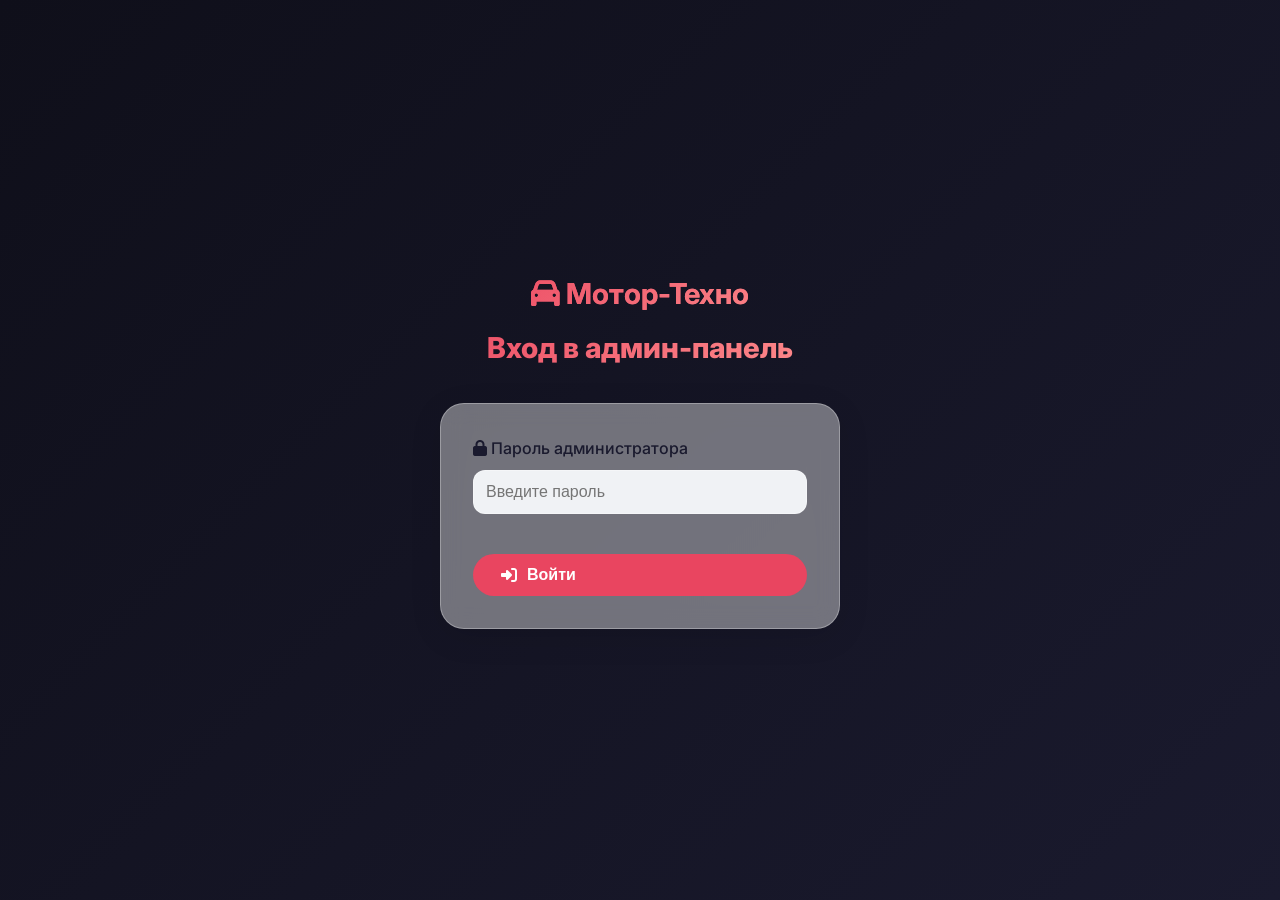
<file: admin-login.html>
<!DOCTYPE html>
<html lang="ru">
<head>
    <meta charset="UTF-8">
    <meta name="viewport" content="width=device-width, initial-scale=1.0">
    <title>Вход в админ-панель | Автосервис "Мотор-Техно"</title>
    <link rel="stylesheet" href="css/style.css">
    <link rel="stylesheet" href="https://cdnjs.cloudflare.com/ajax/libs/font-awesome/6.5.1/css/all.min.css">
    <link href="https://fonts.googleapis.com/css2?family=Inter:opsz,wght@14..32,300;14..32,400;14..32,500;14..32,600;14..32,700&display=swap" rel="stylesheet">
    <style>
        body {
            min-height: 100vh;
            display: flex;
            align-items: center;
            justify-content: center;
            background: linear-gradient(135deg, #0f0f1a 0%, #1a1a2e 100%);
        }
        .login-container {
            max-width: 400px;
            width: 90%;
        }
        .logo {
            text-align: center;
            margin-bottom: 2rem;
        }
        .logo h1 {
            font-size: 1.8rem;
            background: linear-gradient(135deg, #e94560, #ff8e8e);
            -webkit-background-clip: text;
            background-clip: text;
            color: transparent;
        }
    </style>
</head>
<body>
    <div class="login-container">
        <div class="logo">
            <h1><i class="fas fa-car"></i> Мотор-Техно</h1>
            <p style="margin-top: 0.5rem;">Вход в админ-панель</p>
        </div>
        <div class="glass-card" style="padding: 2rem;">
            <div class="form-group">
                <label><i class="fas fa-lock"></i> Пароль администратора</label>
                <input type="password" id="adminPassword" placeholder="Введите пароль" style="width: 100%; padding: 12px; border-radius: 12px; border: var(--glass-border); background: var(--bg-primary); color: var(--text-primary);">
            </div>
            <div id="loginError" style="color: #ff7675; font-size: 0.85rem; margin-top: 8px; display: none;"></div>
            <button class="btn" id="loginBtn" style="width: 100%; margin-top: 1.5rem;">
                <i class="fas fa-sign-in-alt"></i> Войти
            </button>
        </div>
    </div>
    
    <script>
        const PASSWORD_HASH = '04445e6487736590d1ef50186b414e737e0164683cbbec64e00e73c000fd3bef';
        
        const hashPassword = async (password) => {
            const encoder = new TextEncoder();
            const data = encoder.encode(password);
            const hashBuffer = await crypto.subtle.digest('SHA-256', data);
            const hashArray = Array.from(new Uint8Array(hashBuffer));
            return hashArray.map(b => b.toString(16).padStart(2, '0')).join('');
        };
        
        const loginBtn = document.getElementById('loginBtn');
        const passwordInput = document.getElementById('adminPassword');
        const errorDiv = document.getElementById('loginError');
        
        const attemptLogin = async () => {
            const password = passwordInput.value;
            if (!password) {
                errorDiv.textContent = 'Введите пароль';
                errorDiv.style.display = 'block';
                return;
            }
            
            const hashed = await hashPassword(password);
            
            if (hashed === PASSWORD_HASH) {
                sessionStorage.setItem('admin_logged_in', 'true');
                sessionStorage.setItem('admin_login_time', Date.now().toString());
                window.location.href = 'admin.html';
            } else {
                errorDiv.textContent = 'Неверный пароль';
                errorDiv.style.display = 'block';
                passwordInput.value = '';
                passwordInput.focus();
            }
        };
        
        loginBtn.addEventListener('click', attemptLogin);
        passwordInput.addEventListener('keypress', (e) => {
            if (e.key === 'Enter') attemptLogin();
        });
        
        if (sessionStorage.getItem('admin_logged_in') === 'true') {
            window.location.href = 'admin.html';
        }
    </script>
</body>
</html>
</file>
<file: css/style.css>
/* ============================================
   CSS Переменные и глобальные стили
   ============================================ */

:root {
    --bg-primary: #f0f2f5;
    --bg-secondary: rgba(255, 255, 255, 0.7);
    --bg-card: rgba(255, 255, 255, 0.4);
    --text-primary: #1a1a2e;
    --text-secondary: #16213e;
    --accent: #e94560;
    --accent-hover: #ff6b6b;
    --border: rgba(255, 255, 255, 0.5);
    --shadow: rgba(0, 0, 0, 0.1);
    --glass-border: 1px solid rgba(255, 255, 255, 0.3);
    --success: #00b894;
    --warning: #fdcb6e;
    --danger: #ff7675;
}

[data-theme="dark"] {
    --bg-primary: #0f0f1a;
    --bg-secondary: rgba(20, 20, 35, 0.7);
    --bg-card: rgba(30, 30, 50, 0.4);
    --text-primary: #ffffff;
    --text-secondary: #e0e0e0;
    --accent: #ff6b6b;
    --accent-hover: #ff8e8e;
    --border: rgba(255, 255, 255, 0.1);
    --shadow: rgba(0, 0, 0, 0.3);
    --glass-border: 1px solid rgba(255, 255, 255, 0.15);
    --success: #00cec9;
    --warning: #ffeaa7;
    --danger: #ff7675;
}

* {
    margin: 0;
    padding: 0;
    box-sizing: border-box;
}

body {
    font-family: 'Inter', sans-serif;
    background: var(--bg-primary);
    color: var(--text-primary);
    line-height: 1.6;
    transition: background 0.3s ease, color 0.3s ease;
    min-height: 100vh;
}

/* ============================================
   Стекломорфизм
   ============================================ */

.glass-card {
    background: var(--bg-card);
    backdrop-filter: blur(12px);
    border-radius: 24px;
    border: var(--glass-border);
    box-shadow: 0 8px 32px var(--shadow);
    transition: transform 0.3s ease, box-shadow 0.3s ease;
}

.glass-card:hover {
    transform: translateY(-4px);
    box-shadow: 0 12px 40px var(--shadow);
}

/* ============================================
   Кнопки и элементы
   ============================================ */

.btn {
    display: inline-flex;
    align-items: center;
    gap: 10px;
    padding: 12px 28px;
    border-radius: 50px;
    font-weight: 600;
    cursor: pointer;
    transition: all 0.3s cubic-bezier(0.4, 0, 0.2, 1);
    border: none;
    font-size: 1rem;
    background: var(--accent);
    color: white;
    position: relative;
    overflow: hidden;
}

.btn::before {
    content: '';
    position: absolute;
    top: 50%;
    left: 50%;
    width: 0;
    height: 0;
    border-radius: 50%;
    background: rgba(255, 255, 255, 0.3);
    transform: translate(-50%, -50%);
    transition: width 0.6s, height 0.6s;
}

.btn:hover::before {
    width: 300px;
    height: 300px;
}

.btn:hover {
    transform: scale(1.02);
    background: var(--accent-hover);
}

.btn-outline {
    background: transparent;
    border: 2px solid var(--accent);
    color: var(--accent);
}

.btn-outline:hover {
    background: var(--accent);
    color: white;
}

.quick-order-btn {
    background: linear-gradient(135deg, #0088cc, #00a3cc);
    color: white;
    border: none;
    padding: 10px;
    border-radius: 50px;
    cursor: pointer;
    font-weight: 600;
    transition: all 0.3s;
    display: flex;
    align-items: center;
    justify-content: center;
    gap: 8px;
    width: 100%;
    margin-top: 0.5rem;
}

.quick-order-btn:hover {
    transform: scale(1.02);
    background: linear-gradient(135deg, #00a3cc, #00bbcc);
}

/* ============================================
   Навигация
   ============================================ */

.nav-bar {
    background: var(--bg-secondary);
    backdrop-filter: blur(16px);
    padding: 1rem 2rem;
    position: sticky;
    top: 0;
    z-index: 100;
    border-bottom: var(--glass-border);
}

.nav-container {
    max-width: 1400px;
    margin: 0 auto;
    display: flex;
    justify-content: space-between;
    align-items: center;
    flex-wrap: wrap;
    gap: 1rem;
}

.logo {
    font-size: 1.8rem;
    font-weight: 800;
    background: linear-gradient(135deg, var(--accent), #ff8e8e);
    -webkit-background-clip: text;
    background-clip: text;
    color: transparent;
    cursor: pointer;
}

.nav-links {
    display: flex;
    gap: 2rem;
    flex-wrap: wrap;
}

.nav-links a {
    color: var(--text-primary);
    text-decoration: none;
    font-weight: 500;
    transition: color 0.3s;
    cursor: pointer;
}

.nav-links a:hover {
    color: var(--accent);
}

.theme-toggle {
    background: var(--bg-card);
    border: var(--glass-border);
    padding: 10px;
    border-radius: 50%;
    cursor: pointer;
    font-size: 1.2rem;
    transition: transform 0.3s;
}

.theme-toggle:hover {
    transform: rotate(180deg);
}

/* ============================================
   Сетка и карточки
   ============================================ */

.container {
    max-width: 1400px;
    margin: 0 auto;
    padding: 2rem;
}

.grid-3 {
    display: grid;
    grid-template-columns: repeat(auto-fit, minmax(320px, 1fr));
    gap: 2rem;
}

.grid-4 {
    display: grid;
    grid-template-columns: repeat(auto-fit, minmax(280px, 1fr));
    gap: 1.5rem;
}

.service-card {
    position: relative;
    transition: all 0.3s ease;
}

.service-card:hover {
    transform: translateY(-8px);
}

/* ============================================
   Hero секция с видеофоном
   ============================================ */

.hero {
    position: relative;
    min-height: 80vh;
    display: flex;
    align-items: center;
    justify-content: center;
    text-align: center;
    border-radius: 0 0 40px 40px;
    overflow: hidden;
}

.hero-video {
    position: absolute;
    top: 0;
    left: 0;
    width: 100%;
    height: 100%;
    object-fit: cover;
    z-index: -1;
}

.hero-content {
    background: rgba(0, 0, 0, 0.4);
    backdrop-filter: blur(12px);
    padding: 3rem;
    border-radius: 40px;
    margin: 2rem;
    border: 1px solid rgba(255, 255, 255, 0.2);
    box-shadow: 0 20px 40px rgba(0, 0, 0, 0.2);
}

.hero h1 {
    font-size: 3rem;
    margin-bottom: 1rem;
}

.hero-content .btn {
    margin-top: 2rem;
}

/* Анимация букв */
.animated-brand {
    display: inline-block;
}

.animated-letter {
    display: inline-block;
    opacity: 0;
    animation: letterAppear 0.1s forwards;
    animation-timing-function: cubic-bezier(0.34, 1.56, 0.64, 1);
}

@keyframes letterAppear {
    0% {
        opacity: 0;
        transform: translateY(30px) rotateX(-90deg);
        filter: blur(10px);
    }
    50% {
        transform: translateY(-5px) rotateX(0deg);
    }
    100% {
        opacity: 1;
        transform: translateY(0) rotateX(0deg);
        filter: blur(0);
    }
}

@media (max-width: 768px) {
    .hero h1 {
        font-size: 1.8rem;
    }
    
    /* Уменьшаем hero-блок на телефонах */
    .hero {
        min-height: 60vh;
    }
    
    .hero-content {
        padding: 1.5rem;
        margin: 1rem;
        margin-top: 0.5rem;
    }
    
    .hero-content .btn {
        margin-top: 1rem;
        padding: 10px 20px;
        font-size: 0.9rem;
    }
    
    .hero p {
        font-size: 0.9rem;
    }
    
    .nav-links {
        gap: 1rem;
    }
    
    .container {
        padding: 1rem;
    }
}

/* ============================================
   Калькулятор
   ============================================ */

.calculator {
    background: var(--bg-card);
    backdrop-filter: blur(12px);
    border-radius: 24px;
    padding: 2rem;
    margin: 2rem 0;
}

.calculator input[type="range"] {
    width: 100%;
    margin: 1rem 0;
}

/* ============================================
   Формы и инпуты
   ============================================ */

.form-group {
    margin-bottom: 1rem;
}

.form-group label {
    display: block;
    margin-bottom: 0.5rem;
    font-weight: 500;
}

.form-group input, .form-group select {
    width: 100%;
    padding: 12px;
    border-radius: 12px;
    border: var(--glass-border);
    background: var(--bg-secondary);
    color: var(--text-primary);
    font-size: 1rem;
}

.quantity-selector {
    display: flex;
    align-items: center;
    gap: 10px;
    margin-top: 10px;
}

.quantity-btn {
    width: 32px;
    height: 32px;
    border-radius: 8px;
    background: var(--accent);
    color: white;
    border: none;
    cursor: pointer;
    transition: transform 0.2s;
}

.quantity-btn:hover {
    transform: scale(1.05);
}

.total-price {
    font-size: 1.2rem;
    font-weight: 700;
    color: var(--accent);
    margin-top: 10px;
    text-align: center;
}

/* ============================================
   Анимации
   ============================================ */

@keyframes fadeIn {
    from {
        opacity: 0;
        transform: translateY(20px);
    }
    to {
        opacity: 1;
        transform: translateY(0);
    }
}

.page-transition {
    animation: fadeIn 0.4s ease-out;
}

/* ============================================
   Загрузчик
   ============================================ */

.loader {
    position: fixed;
    top: 0;
    left: 0;
    width: 100%;
    height: 100%;
    background: var(--bg-primary);
    z-index: 9999;
    display: flex;
    flex-direction: column;
    align-items: center;
    justify-content: center;
    gap: 20px;
}

.spinner {
    width: 50px;
    height: 50px;
    border: 4px solid var(--border);
    border-top-color: var(--accent);
    border-radius: 50%;
    animation: spin 1s linear infinite;
}

@keyframes spin {
    to { transform: rotate(360deg); }
}

.hidden {
    display: none !important;
}

/* ============================================
   Чат виджет
   ============================================ */

.chat-widget {
    position: fixed;
    bottom: 20px;
    right: 20px;
    z-index: 1000;
}

.chat-button {
    width: 60px;
    height: 60px;
    border-radius: 50%;
    background: var(--accent);
    color: white;
    border: none;
    cursor: pointer;
    font-size: 24px;
    box-shadow: 0 4px 20px rgba(0,0,0,0.2);
    transition: transform 0.3s;
}

.chat-button:hover {
    transform: scale(1.1);
}

.chat-popup {
    position: absolute;
    bottom: 80px;
    right: 0;
    width: 300px;
    background: var(--bg-secondary);
    backdrop-filter: blur(16px);
    border-radius: 20px;
    padding: 1rem;
    display: none;
    animation: fadeIn 0.3s ease;
}

.chat-popup.active {
    display: block;
}

/* ============================================
   Отзывы
   ============================================ */

.review-card {
    text-align: center;
}

.review-avatar {
    width: 80px;
    height: 80px;
    border-radius: 50%;
    object-fit: cover;
    margin-bottom: 1rem;
}

/* ============================================
   Карта
   ============================================ */

.map-container {
    border-radius: 24px;
    overflow: hidden;
    margin: 2rem 0;
}

.map-container iframe {
    width: 100%;
    height: 400px;
    border: none;
}

/* ============================================
   Популярное бейдж
   ============================================ */

.popular-badge {
    position: absolute;
    top: 12px;
    right: 12px;
    background: rgba(255, 107, 107, 0.12);
    backdrop-filter: blur(8px);
    padding: 5px 12px;
    border-radius: 30px;
    font-size: 0.7rem;
    font-weight: 500;
    color: #ff6b6b;
    border: 1px solid rgba(255, 107, 107, 0.25);
    display: flex;
    align-items: center;
    gap: 5px;
    z-index: 10;
}

/* ============================================
   Админка (модальное окно)
   ============================================ */

.modal {
    position: fixed;
    top: 0;
    left: 0;
    width: 100%;
    height: 100%;
    background: rgba(0, 0, 0, 0.85);
    backdrop-filter: blur(8px);
    z-index: 10000;
    display: flex;
    align-items: center;
    justify-content: center;
    opacity: 0;
    visibility: hidden;
    transition: all 0.3s ease;
}

.modal.active {
    opacity: 1;
    visibility: visible;
}

.modal-content {
    background: var(--bg-secondary);
    backdrop-filter: blur(20px);
    border-radius: 32px;
    padding: 2rem;
    max-width: 1000px;
    width: 90%;
    max-height: 85vh;
    overflow-y: auto;
    border: var(--glass-border);
    animation: fadeIn 0.3s ease;
}

.modal-header {
    display: flex;
    justify-content: space-between;
    align-items: center;
    margin-bottom: 1.5rem;
    padding-bottom: 1rem;
    border-bottom: var(--glass-border);
}

.close-modal {
    background: none;
    border: none;
    font-size: 1.5rem;
    cursor: pointer;
    color: var(--text-primary);
    transition: transform 0.2s;
}

.close-modal:hover {
    transform: rotate(90deg);
}

.admin-stats {
    display: grid;
    grid-template-columns: repeat(auto-fit, minmax(200px, 1fr));
    gap: 1rem;
    margin-bottom: 2rem;
}

/* ============================================
   ПЕРЕЛИВАЮЩИЙСЯ ОБОДОК ДЛЯ КАРТОЧЕК СТАТИСТИКИ
   ============================================ */

.stat-card {
    background: var(--bg-card);
    backdrop-filter: blur(12px);
    border-radius: 24px;
    padding: 1.5rem;
    text-align: center;
    position: relative;
    transition: transform 0.3s ease, box-shadow 0.3s ease;
    cursor: pointer;
    border: 1px solid rgba(255, 255, 255, 0.1);
}

.stat-card:hover {
    transform: translateY(-5px);
    box-shadow: 0 15px 40px var(--shadow);
}

/* Переливающийся ободок по всему периметру */
.stat-card::before {
    content: '';
    position: absolute;
    top: -2px;
    left: -2px;
    right: -2px;
    bottom: -2px;
    background: linear-gradient(
        90deg,
        #e94560,
        #ff6b6b,
        #ff8e8e,
        #ff6b6b,
        #e94560,
        #ff8e8e,
        #e94560
    );
    background-size: 300% 100%;
    border-radius: 26px;
    opacity: 0;
    transition: opacity 0.3s ease;
    pointer-events: none;
    z-index: 0;
}

.stat-card:hover::before {
    opacity: 1;
    animation: borderGlide 2s linear infinite;
}

@keyframes borderGlide {
    0% {
        background-position: 0% 50%;
    }
    100% {
        background-position: 300% 50%;
    }
}

/* Внутренний фон поверх ободка */
.stat-card .stat-icon,
.stat-card h3,
.stat-card .stat-number,
.stat-card small {
    position: relative;
    z-index: 2;
}

.stat-icon {
    font-size: 2rem;
    margin-bottom: 0.5rem;
    display: inline-block;
    transition: transform 0.3s ease;
}

.stat-card:hover .stat-icon {
    transform: scale(1.1);
}

.stat-card h3 {
    font-size: 0.9rem;
    opacity: 0.8;
    margin-bottom: 0.5rem;
}

.stat-number {
    font-size: 2rem;
    font-weight: 700;
    color: var(--accent);
    transition: all 0.3s ease;
}

.stat-card:hover .stat-number {
    text-shadow: 0 0 8px rgba(233, 69, 96, 0.5);
}

/* Остальные стили админки */
.admin-table {
    max-height: 400px;
    overflow-y: auto;
    margin: 1rem 0;
}

.admin-table table {
    width: 100%;
    border-collapse: collapse;
}

.admin-table th,
.admin-table td {
    padding: 10px;
    text-align: left;
    border-bottom: 1px solid rgba(255,255,255,0.1);
}

.admin-table th {
    position: sticky;
    top: 0;
    background: var(--bg-secondary);
}

.edit-btn, .delete-btn {
    padding: 4px 8px;
    margin: 0 4px;
    border-radius: 6px;
    cursor: pointer;
    border: none;
}

.edit-btn {
    background: var(--warning);
    color: #333;
}

.delete-btn {
    background: var(--danger);
    color: white;
}

.admin-login-modal {
    max-width: 400px;
}

.password-input {
    width: 100%;
    padding: 12px;
    border-radius: 12px;
    border: var(--glass-border);
    background: var(--bg-primary);
    color: var(--text-primary);
    font-size: 1rem;
}

.login-error {
    color: var(--danger);
    font-size: 0.85rem;
    margin-top: 0.5rem;
    display: none;
}

.tab-btn {
    padding: 8px 16px;
    border-radius: 24px;
    cursor: pointer;
    transition: all 0.3s;
}

.theme-toggle .fa-sun {
    color: #ffffff;
    text-shadow: 0 0 4px rgba(255, 255, 255, 0.5);
}

.theme-toggle .fa-moon {
    color: var(--text-primary);
}

.old-price {
    text-decoration: line-through;
    font-size: 0.9rem;
    color: #888;
    margin-right: 8px;
}

.current-price {
    font-size: 1.5rem;
    font-weight: 700;
    color: var(--accent);
}

.discount-badge {
    background: var(--accent);
    color: white;
    padding: 2px 8px;
    border-radius: 20px;
    font-size: 0.7rem;
    margin-left: 8px;
}

/* Модальное окно подтверждения */
.confirm-modal-overlay {
    position: fixed;
    top: 0;
    left: 0;
    width: 100%;
    height: 100%;
    background: rgba(0, 0, 0, 0.85);
    backdrop-filter: blur(8px);
    z-index: 20000;
    display: flex;
    align-items: center;
    justify-content: center;
    opacity: 0;
    visibility: hidden;
    transition: all 0.3s ease;
}

.confirm-modal-overlay.active {
    opacity: 1;
    visibility: visible;
}

.confirm-modal {
    background: var(--bg-secondary);
    backdrop-filter: blur(20px);
    border-radius: 32px;
    padding: 2rem;
    max-width: 400px;
    width: 90%;
    border: var(--glass-border);
    animation: fadeIn 0.3s ease;
    text-align: center;
}

.confirm-modal-icon {
    font-size: 3rem;
    margin-bottom: 1rem;
    color: var(--danger);
}

.confirm-modal h3 {
    margin-bottom: 0.5rem;
    font-size: 1.3rem;
}

.confirm-modal p {
    margin-bottom: 1.5rem;
    opacity: 0.8;
}

.confirm-modal-buttons {
    display: flex;
    gap: 1rem;
    justify-content: center;
}

.confirm-btn-yes {
    background: #ff7675;
    color: white;
    border: none;
    padding: 10px 24px;
    border-radius: 30px;
    cursor: pointer;
    font-weight: 600;
    transition: all 0.3s;
    display: flex;
    align-items: center;
    gap: 8px;
}

.confirm-btn-yes:hover {
    background: #ff5e5e;
    transform: scale(1.02);
}

.confirm-btn-no {
    background: transparent;
    border: 2px solid var(--accent);
    color: var(--accent);
    padding: 10px 24px;
    border-radius: 30px;
    cursor: pointer;
    font-weight: 600;
    transition: all 0.3s;
    display: flex;
    align-items: center;
    gap: 8px;
}

.confirm-btn-no:hover {
    background: var(--accent);
    color: white;
}

/* ============================================
   НОВЫЕ СТИЛИ ДЛЯ АДМИНКИ
   ============================================ */

.modal-overlay {
    position: fixed;
    top: 0;
    left: 0;
    width: 100%;
    height: 100%;
    background: rgba(0, 0, 0, 0.85);
    backdrop-filter: blur(8px);
    z-index: 20000;
    display: flex;
    align-items: center;
    justify-content: center;
    opacity: 0;
    visibility: hidden;
    transition: all 0.3s ease;
}

.modal-overlay.active {
    opacity: 1;
    visibility: visible;
}

.modal-window {
    background: var(--bg-secondary);
    backdrop-filter: blur(20px);
    border-radius: 32px;
    padding: 2rem;
    max-width: 550px;
    width: 90%;
    border: var(--glass-border);
    animation: fadeIn 0.3s ease;
    position: relative;
}

.modal-close-btn {
    position: absolute;
    top: 20px;
    right: 20px;
    width: 32px;
    height: 32px;
    border-radius: 50%;
    background: rgba(255, 255, 255, 0.1);
    display: flex;
    align-items: center;
    justify-content: center;
    cursor: pointer;
    transition: all 0.3s;
    color: var(--text-primary);
}

.modal-close-btn:hover {
    background: var(--danger);
    transform: rotate(90deg);
    color: white;
}

.modal-icon {
    text-align: center;
    font-size: 3rem;
    margin-bottom: 1rem;
}

.modal-icon i {
    background: linear-gradient(135deg, var(--accent), #ff8e8e);
    -webkit-background-clip: text;
    background-clip: text;
    color: transparent;
}

.modal-window h2 {
    text-align: center;
    margin-bottom: 1.5rem;
    font-size: 1.5rem;
}

.modal-form {
    margin-bottom: 1.5rem;
}

.form-group-modal {
    margin-bottom: 1rem;
}

.form-group-modal label {
    display: block;
    margin-bottom: 0.5rem;
    font-weight: 500;
    font-size: 0.9rem;
}

.form-group-modal label i {
    margin-right: 6px;
    color: var(--accent);
}

.required {
    color: var(--danger);
    font-size: 0.8rem;
}

.optional {
    color: #888;
    font-size: 0.7rem;
    font-weight: normal;
}

.form-group-modal input {
    width: 100%;
    padding: 12px;
    border-radius: 12px;
    border: var(--glass-border);
    background: var(--bg-primary);
    color: var(--text-primary);
    font-size: 1rem;
    transition: all 0.3s;
}

.form-group-modal input:focus {
    outline: none;
    border-color: var(--accent);
    box-shadow: 0 0 0 2px rgba(233, 69, 96, 0.2);
}

.form-row-modal {
    display: flex;
    gap: 1rem;
}

.form-row-modal .half {
    flex: 1;
}

.checkbox-group {
    margin-top: 1rem;
}

.checkbox-label {
    display: flex;
    align-items: center;
    gap: 10px;
    cursor: pointer;
}

.checkbox-label input {
    display: none;
}

.checkbox-custom {
    width: 20px;
    height: 20px;
    border: 2px solid var(--accent);
    border-radius: 6px;
    display: inline-block;
    position: relative;
    transition: all 0.3s;
}

.checkbox-label input:checked + .checkbox-custom {
    background: var(--accent);
}

.checkbox-label input:checked + .checkbox-custom::after {
    content: '✓';
    position: absolute;
    top: 50%;
    left: 50%;
    transform: translate(-50%, -50%);
    color: white;
    font-size: 12px;
}

.modal-buttons {
    display: flex;
    gap: 1rem;
}

.btn-modal {
    flex: 1;
    padding: 12px;
    border-radius: 50px;
    font-weight: 600;
    cursor: pointer;
    transition: all 0.3s;
    display: flex;
    align-items: center;
    justify-content: center;
    gap: 8px;
}

.btn-save {
    background: linear-gradient(135deg, #00b894, #00cec9);
    color: white;
    border: none;
}

.btn-save:hover {
    transform: translateY(-2px);
    box-shadow: 0 5px 20px rgba(0, 184, 148, 0.4);
}

.btn-cancel {
    background: transparent;
    border: 2px solid var(--accent);
    color: var(--accent);
}

.btn-cancel:hover {
    background: var(--accent);
    color: white;
}

/* Вкладки */
.admin-tabs-container {
    display: flex;
    gap: 1rem;
    margin-bottom: 2rem;
    flex-wrap: wrap;
}

.tab-btn {
    padding: 10px 24px;
    border-radius: 40px;
    cursor: pointer;
    transition: all 0.3s;
    background: transparent;
    border: 1px solid var(--border);
    color: var(--text-primary);
    font-weight: 500;
    display: flex;
    align-items: center;
    gap: 8px;
}

.tab-btn i {
    font-size: 1rem;
}

.tab-btn.active {
    background: var(--accent);
    color: white;
    border-color: var(--accent);
}

.tab-btn:hover:not(.active) {
    background: var(--bg-card);
    transform: translateY(-2px);
}

.tab-count {
    background: rgba(255, 255, 255, 0.2);
    padding: 2px 8px;
    border-radius: 20px;
    font-size: 0.7rem;
}

.tab-btn.active .tab-count {
    background: rgba(255, 255, 255, 0.3);
}

/* Панель управления */
.admin-controls {
    display: flex;
    gap: 1rem;
    flex-wrap: wrap;
    align-items: center;
    margin-bottom: 1.5rem;
}

.search-wrapper {
    flex: 1;
    position: relative;
    max-width: 350px;
}

.search-icon {
    position: absolute;
    left: 15px;
    top: 50%;
    transform: translateY(-50%);
    color: var(--accent);
    opacity: 0.7;
    pointer-events: none;
    z-index: 1;
}

.search-input {
    width: 100%;
    padding: 12px 15px 12px 45px;
    border-radius: 40px;
    border: var(--glass-border);
    background: var(--bg-primary);
    color: var(--text-primary);
    font-size: 0.95rem;
    transition: all 0.3s;
}

.search-input:focus {
    outline: none;
    border-color: var(--accent);
    box-shadow: 0 0 0 2px rgba(233, 69, 96, 0.2);
}

.btn-add {
    background: linear-gradient(135deg, #00b894, #00cec9);
    color: white;
    border: none;
    padding: 12px 28px;
    border-radius: 40px;
    cursor: pointer;
    font-weight: 600;
    display: flex;
    align-items: center;
    gap: 8px;
    transition: all 0.3s;
}

.btn-add:hover {
    transform: translateY(-2px);
    box-shadow: 0 5px 20px rgba(0, 184, 148, 0.4);
}

/* Таблица */
.admin-table-wrapper {
    background: var(--bg-card);
    backdrop-filter: blur(12px);
    border-radius: 24px;
    padding: 1rem;
    border: var(--glass-border);
    overflow-x: auto;
}

.admin-table {
    width: 100%;
    border-collapse: collapse;
}

.admin-table th {
    padding: 15px 12px;
    text-align: left;
    color: var(--accent);
    font-weight: 600;
    border-bottom: 2px solid var(--accent);
}

.admin-table td {
    padding: 12px;
    border-bottom: 1px solid var(--border);
}

.service-row {
    transition: all 0.3s;
}

.service-row:hover {
    background: var(--bg-secondary);
}

.old-price-cell .old-price-value {
    text-decoration: line-through;
    opacity: 0.6;
    font-size: 0.85rem;
}

.price-cell {
    font-weight: 700;
    color: var(--accent);
}

.discount-badge-admin {
    background: var(--accent);
    padding: 4px 10px;
    border-radius: 20px;
    font-size: 0.7rem;
    font-weight: 600;
    color: white;
}

.no-discount {
    opacity: 0.5;
    font-size: 0.8rem;
}

/* Switch для популярности */
.switch {
    position: relative;
    display: inline-block;
    width: 50px;
    height: 24px;
}

.switch input {
    opacity: 0;
    width: 0;
    height: 0;
}

.slider {
    position: absolute;
    cursor: pointer;
    top: 0;
    left: 0;
    right: 0;
    bottom: 0;
    background-color: #ccc;
    transition: 0.4s;
}

.slider:before {
    position: absolute;
    content: "";
    height: 18px;
    width: 18px;
    left: 3px;
    bottom: 3px;
    background-color: white;
    transition: 0.4s;
}

input:checked + .slider {
    background-color: var(--accent);
}

input:checked + .slider:before {
    transform: translateX(26px);
}

.slider.round {
    border-radius: 34px;
}

.slider.round:before {
    border-radius: 50%;
}

/* Кнопки действий */
.actions-cell {
    display: flex;
    gap: 8px;
}

.action-btn {
    width: 34px;
    height: 34px;
    border-radius: 10px;
    border: none;
    cursor: pointer;
    transition: all 0.3s;
    display: flex;
    align-items: center;
    justify-content: center;
}

.action-btn.edit-btn {
    background: #fdcb6e;
    color: #333;
}

.action-btn.edit-btn:hover {
    background: #f39c12;
    transform: scale(1.05);
}

.action-btn.delete-btn {
    background: #ff7675;
    color: white;
}

.action-btn.delete-btn:hover {
    background: #e74c3c;
    transform: scale(1.05);
}

/* Пустое состояние */
.empty-state {
    text-align: center;
    padding: 40px;
}

.empty-state i {
    font-size: 3rem;
    opacity: 0.3;
    margin-bottom: 1rem;
}

.empty-state p {
    margin-bottom: 1rem;
    opacity: 0.7;
}

.btn-add-small {
    background: var(--accent);
    color: white;
    border: none;
    padding: 10px 24px;
    border-radius: 30px;
    cursor: pointer;
    transition: all 0.3s;
}

.btn-add-small:hover {
    background: var(--accent-hover);
    transform: scale(1.02);
}

/* Стили для цен на основном сайте */
.price-container {
    margin: 10px 0;
}

.price-wrapper {
    display: flex;
    align-items: center;
    flex-wrap: wrap;
    gap: 8px;
}

.current-price.single-price {
    font-size: 1.5rem;
    font-weight: 700;
    color: var(--accent);
}

/* Адаптив для мобильных */
@media (max-width: 768px) {
    .admin-stats {
        grid-template-columns: repeat(2, 1fr);
    }
    
    .admin-table th,
    .admin-table td {
        padding: 8px;
    }
    
    .actions-cell {
        flex-direction: column;
        gap: 5px;
    }
    
    .action-btn {
        width: 30px;
        height: 30px;
    }
    
    .modal-window {
        padding: 1.5rem;
    }
    
    .form-row-modal {
        flex-direction: column;
        gap: 0;
    }
}

/* Светлая тема - белый фон для hero блока */
[data-theme="light"] .hero-content {
    background: rgba(255, 255, 255, 0.9);
    border: 1px solid rgba(0, 0, 0, 0.05);
    box-shadow: 0 20px 35px -10px rgba(0, 0, 0, 0.08);
}

[data-theme="light"] .hero h1 {
    color: #1a1a2e;
}

[data-theme="light"] .hero p {
    color: #475569;
}
/* Светлая тема - белый фон с чёрной обводкой для hero блока */
[data-theme="light"] .hero-content {
    background: rgba(255, 255, 255, 0.95);
    border: 1px solid rgba(0, 0, 0, 0.15);
    box-shadow: 0 20px 35px -10px rgba(0, 0, 0, 0.1);
}

/* Тонкая внутренняя тень для глубины */
[data-theme="light"] .hero-content {
    box-shadow: 0 20px 35px -10px rgba(0, 0, 0, 0.1), inset 0 1px 0 rgba(255, 255, 255, 0.8);
}

[data-theme="light"] .hero h1 {
    color: #1a1a2e;
}

[data-theme="light"] .hero p {
    color: #475569;
}

/* ============================================
   СЛАЙДЕР ОТЗЫВОВ - УМЕНЬШЕННЫЕ КАРТОЧКИ С ОТСТУПАМИ
   ============================================ */

.reviews-section {
    position: relative;
    overflow: hidden;
    padding: 1rem 0 2rem 0;
}

.reviews-slider-container {
    position: relative;
    display: flex;
    align-items: center;
    justify-content: center;
    gap: 30px;
    margin: 0 auto;
    padding: 0 20px;
}

.reviews-slider {
    flex: 1;
    display: flex;
    gap: 24px;
    overflow: hidden;
    justify-content: center;
}

.review-card {
    flex: 0 0 calc(33.333% - 16px);
    min-width: 0;
    padding: 20px 16px !important;
    text-align: center;
    transition: all 0.3s ease;
    margin: 8px 0;
}

.review-card:hover {
    transform: translateY(-3px);
}

.review-avatar {
    width: 56px;
    height: 56px;
    border-radius: 50%;
    object-fit: cover;
    margin-bottom: 12px;
    border: 2px solid var(--accent);
    transition: all 0.3s ease;
}

.review-card:hover .review-avatar {
    transform: scale(1.03);
    border-width: 3px;
}

.review-card h4 {
    font-size: 0.95rem;
    font-weight: 600;
    margin-bottom: 6px;
}

.review-card p {
    font-size: 0.78rem;
    line-height: 1.45;
    margin: 10px 0;
    opacity: 0.8;
    display: -webkit-box;
    -webkit-line-clamp: 3;
    -webkit-box-orient: vertical;
    overflow: hidden;
}

.review-card small {
    font-size: 0.65rem;
    opacity: 0.5;
    display: block;
    margin-top: 8px;
}

.slider-btn {
    width: 40px;
    height: 40px;
    border-radius: 50%;
    background: var(--bg-card);
    backdrop-filter: blur(8px);
    border: var(--glass-border);
    cursor: pointer;
    display: flex;
    align-items: center;
    justify-content: center;
    transition: all 0.3s ease;
    color: var(--text-primary);
    flex-shrink: 0;
    box-shadow: 0 2px 8px var(--shadow);
}

.slider-btn:hover {
    background: var(--accent);
    color: white;
    transform: scale(1.08);
    box-shadow: 0 4px 12px rgba(233, 69, 96, 0.3);
}

.slider-dots {
    display: flex;
    justify-content: center;
    gap: 8px;
    margin-top: 28px;
}

.slider-dot {
    width: 8px;
    height: 8px;
    border-radius: 50%;
    background: var(--border);
    cursor: pointer;
    transition: all 0.3s ease;
}

.slider-dot.active {
    width: 28px;
    border-radius: 4px;
    background: var(--accent);
}

.slider-dot:hover {
    background: var(--accent);
    opacity: 0.7;
}

/* Адаптив */
@media (max-width: 1024px) {
    .reviews-slider-container {
        gap: 20px;
    }
    
    .reviews-slider {
        gap: 16px;
    }
    
    .review-card {
        flex: 0 0 calc(50% - 8px);
        padding: 16px 12px !important;
    }
    
    .review-avatar {
        width: 50px;
        height: 50px;
    }
}

@media (max-width: 768px) {
    .reviews-slider-container {
        gap: 12px;
        padding: 0 10px;
    }
    
    .reviews-slider {
        gap: 12px;
    }
    
    .review-card {
        flex: 0 0 100%;
        padding: 14px 12px !important;
    }
    
    .slider-btn {
        width: 32px;
        height: 32px;
    }
    
    .review-avatar {
        width: 48px;
        height: 48px;
    }
    
    .review-card p {
        font-size: 0.74rem;
        -webkit-line-clamp: 2;
    }
}

/* ============================================
   БУРГЕР МЕНЮ ДЛЯ МОБИЛЬНЫХ
   ============================================ */

/* Кнопка бургер-меню */
.burger-menu {
    display: none;
    flex-direction: column;
    justify-content: space-between;
    width: 28px;
    height: 22px;
    background: transparent;
    border: none;
    cursor: pointer;
    padding: 0;
    z-index: 1001;
}

.burger-line {
    width: 100%;
    height: 2px;
    background-color: var(--text-primary);
    border-radius: 2px;
    transition: all 0.3s ease;
}

.burger-menu.active .burger-line:nth-child(1) {
    transform: translateY(10px) rotate(45deg);
}

.burger-menu.active .burger-line:nth-child(2) {
    opacity: 0;
}

.burger-menu.active .burger-line:nth-child(3) {
    transform: translateY(-10px) rotate(-45deg);
}

/* Мобильное меню */
.mobile-menu-overlay {
    position: fixed;
    top: 0;
    left: 0;
    width: 100%;
    height: 100%;
    background: rgba(0, 0, 0, 0.5);
    backdrop-filter: blur(4px);
    z-index: 998;
    opacity: 0;
    visibility: hidden;
    transition: all 0.3s ease;
}

.mobile-menu-overlay.active {
    opacity: 1;
    visibility: visible;
}

.mobile-menu {
    position: fixed;
    top: 0;
    right: -100%;
    width: 80%;
    max-width: 300px;
    height: 100%;
    background: var(--bg-secondary);
    backdrop-filter: blur(20px);
    border-left: var(--glass-border);
    z-index: 999;
    padding: 80px 25px 30px;
    transition: right 0.3s cubic-bezier(0.4, 0, 0.2, 1);
    display: flex;
    flex-direction: column;
    gap: 5px;
}

.mobile-menu.active {
    right: 0;
}

.mobile-menu-header {
    position: absolute;
    top: 25px;
    left: 25px;
    font-size: 1.1rem;
    font-weight: 700;
    background: linear-gradient(135deg, var(--accent), #ff8e8e);
    -webkit-background-clip: text;
    background-clip: text;
    color: transparent;
}

.mobile-menu-close {
    position: absolute;
    top: 20px;
    right: 20px;
    width: 34px;
    height: 34px;
    border-radius: 50%;
    background: var(--bg-card);
    border: var(--glass-border);
    cursor: pointer;
    display: flex;
    align-items: center;
    justify-content: center;
    transition: all 0.3s ease;
    color: var(--text-primary);
}

.mobile-menu-close:hover {
    background: var(--accent);
    color: white;
    transform: rotate(90deg);
}

.mobile-nav-link {
    display: flex;
    align-items: center;
    gap: 12px;
    padding: 12px 0;
    font-size: 1rem;
    font-weight: 500;
    color: var(--text-primary);
    text-decoration: none;
    transition: all 0.3s ease;
    border-bottom: 1px solid rgba(255, 255, 255, 0.08);
}

.mobile-nav-link i {
    width: 22px;
    font-size: 1rem;
    color: var(--accent);
}

.mobile-nav-link:hover {
    color: var(--accent);
    transform: translateX(5px);
}

.mobile-theme-toggle {
    margin-top: 20px;
    padding: 10px;
    background: var(--bg-card);
    border: var(--glass-border);
    border-radius: 50px;
    cursor: pointer;
    display: flex;
    align-items: center;
    justify-content: center;
    gap: 10px;
    font-size: 0.9rem;
    transition: all 0.3s ease;
    color: var(--text-primary);
}

.mobile-theme-toggle:hover {
    background: var(--accent);
    color: white;
}

/* Показываем бургер только на телефонах */
@media (max-width: 768px) {
    .nav-links {
        display: none;
    }
    
    .burger-menu {
        display: flex;
    }
    
    .theme-toggle {
        display: none;
    }
}

/* ============================================
   АНИМАЦИИ ПРИ СКРОЛЛЕ И УЛУЧШЕНИЯ
   ============================================ */

/* Базовые анимации для элементов - появление снизу */
.scroll-animate-up {
    opacity: 0;
    transform: translateY(40px);
    transition: all 0.6s cubic-bezier(0.4, 0, 0.2, 1);
}

.scroll-animate-up.animated {
    opacity: 1;
    transform: translateY(0);
}

/* Анимация появления слева */
.scroll-animate-left {
    opacity: 0;
    transform: translateX(-30px);
    transition: all 0.6s cubic-bezier(0.4, 0, 0.2, 1);
}

.scroll-animate-left.animated {
    opacity: 1;
    transform: translateX(0);
}

/* Анимация появления справа */
.scroll-animate-right {
    opacity: 0;
    transform: translateX(30px);
    transition: all 0.6s cubic-bezier(0.4, 0, 0.2, 1);
}

.scroll-animate-right.animated {
    opacity: 1;
    transform: translateX(0);
}

/* Анимация появления с масштабированием */
.scroll-animate-scale {
    opacity: 0;
    transform: scale(0.95);
    transition: all 0.5s cubic-bezier(0.4, 0, 0.2, 1);
}

.scroll-animate-scale.animated {
    opacity: 1;
    transform: scale(1);
}

/* Анимация для карточек услуг */
.service-card {
    transition: all 0.4s cubic-bezier(0.2, 0.9, 0.4, 1.1);
}

/* Эффект "стекла" при наведении на карточки */
.glass-card {
    transition: all 0.3s cubic-bezier(0.2, 0.9, 0.4, 1.1);
}

/* Эффект градиента при наведении на кнопки */
.btn {
    position: relative;
    overflow: hidden;
}

.btn::after {
    content: '';
    position: absolute;
    top: 50%;
    left: 50%;
    width: 0;
    height: 0;
    border-radius: 50%;
    background: rgba(255, 255, 255, 0.2);
    transform: translate(-50%, -50%);
    transition: width 0.4s, height 0.4s;
}

.btn:active::after {
    width: 200px;
    height: 200px;
}

/* Плавное появление страницы */
.page-transition {
    animation: pageFadeIn 0.5s ease-out;
}

@keyframes pageFadeIn {
    from {
        opacity: 0;
        transform: translateY(20px);
    }
    to {
        opacity: 1;
        transform: translateY(0);
    }
}

/* Эффект наведения на логотип */
.logo {
    transition: all 0.3s ease;
    cursor: pointer;
}

.logo:hover {
    transform: scale(1.02);
    filter: drop-shadow(0 0 8px rgba(233, 69, 96, 0.3));
}

/* Анимация для иконок в карточках преимуществ */
.grid-3 .glass-card i {
    transition: all 0.3s ease;
    display: inline-block;
}

.grid-3 .glass-card:hover i {
    transform: scale(1.1) rotate(5deg);
}

/* Анимация для счётчика */
#counterDisplay {
    transition: all 0.3s ease;
    display: inline-block;
}

.counter-wrapper .glass-card:hover #counterDisplay {
    transform: scale(1.02);
}

/* Эффект пульсации для кнопки записи */
.hero-content .btn {
    animation: subtlePulse 2s infinite;
}

@keyframes subtlePulse {
    0% {
        box-shadow: 0 4px 15px rgba(233, 69, 96, 0.2);
    }
    50% {
        box-shadow: 0 4px 25px rgba(233, 69, 96, 0.4);
    }
    100% {
        box-shadow: 0 4px 15px rgba(233, 69, 96, 0.2);
    }
}

/* Анимация для калькулятора при наведении */
.calculator {
    transition: all 0.3s ease;
}

.calculator:hover {
    transform: translateY(-4px);
}

/* Анимация для ползунков */
input[type="range"] {
    transition: all 0.2s ease;
}

input[type="range"]:hover {
    opacity: 0.9;
}

/* Анимация для отзывов */
.review-card {
    transition: all 0.3s ease;
}

/* Скелетон загрузки */
.skeleton {
    background: linear-gradient(90deg, var(--bg-card) 25%, var(--bg-secondary) 50%, var(--bg-card) 75%);
    background-size: 200% 100%;
    animation: skeletonLoading 1.5s infinite;
    border-radius: 12px;
}

@keyframes skeletonLoading {
    0% {
        background-position: 200% 0;
    }
    100% {
        background-position: -200% 0;
    }
}

/* Эффект ripple для кнопок */
.ripple {
    position: absolute;
    border-radius: 50%;
    background: rgba(255, 255, 255, 0.4);
    transform: scale(0);
    animation: rippleAnimation 0.6s linear;
    pointer-events: none;
}

@keyframes rippleAnimation {
    to {
        transform: scale(4);
        opacity: 0;
    }
}

/* Анимация для навигационных ссылок */
.nav-links a {
    position: relative;
}

.nav-links a::after {
    content: '';
    position: absolute;
    bottom: -5px;
    left: 0;
    width: 0;
    height: 2px;
    background: linear-gradient(90deg, var(--accent), #ff8e8e);
    transition: width 0.3s ease;
}

.nav-links a:hover::after {
    width: 100%;
}

/* Анимация для футера */
footer {
    transition: all 0.3s ease;
}

footer:hover {
    background: var(--bg-secondary);
}

/* Эффект для карты */
.map-container {
    transition: all 0.3s ease;
}

.map-container:hover {
    transform: translateY(-4px);
    box-shadow: 0 20px 40px var(--shadow);
}

/* ============================================
   ОБВОДКА ДЛЯ БЛОКОВ В КОНТАКТАХ (СВЕТЛАЯ ТЕМА)
   ============================================ */

/* Для светлой темы */
[data-theme="light"] .glass-card {
    border: 1px solid rgba(0, 0, 0, 0.1);
    box-shadow: 0 8px 20px rgba(0, 0, 0, 0.05);
}

[data-theme="light"] .glass-card:hover {
    border-color: var(--accent);
    box-shadow: 0 12px 30px rgba(0, 0, 0, 0.08);
}

/* Специально для карты */
[data-theme="light"] .map-container {
    border: 1px solid rgba(0, 0, 0, 0.1);
    box-shadow: 0 8px 20px rgba(0, 0, 0, 0.05);
}

[data-theme="light"] .map-container:hover {
    border-color: var(--accent);
    box-shadow: 0 12px 30px rgba(0, 0, 0, 0.08);
}

/* Для иконок соцсетей в контактах */
[data-theme="light"] .glass-card a {
    transition: all 0.3s ease;
}

[data-theme="light"] .glass-card a:hover {
    transform: translateY(-3px);
}
</file>
